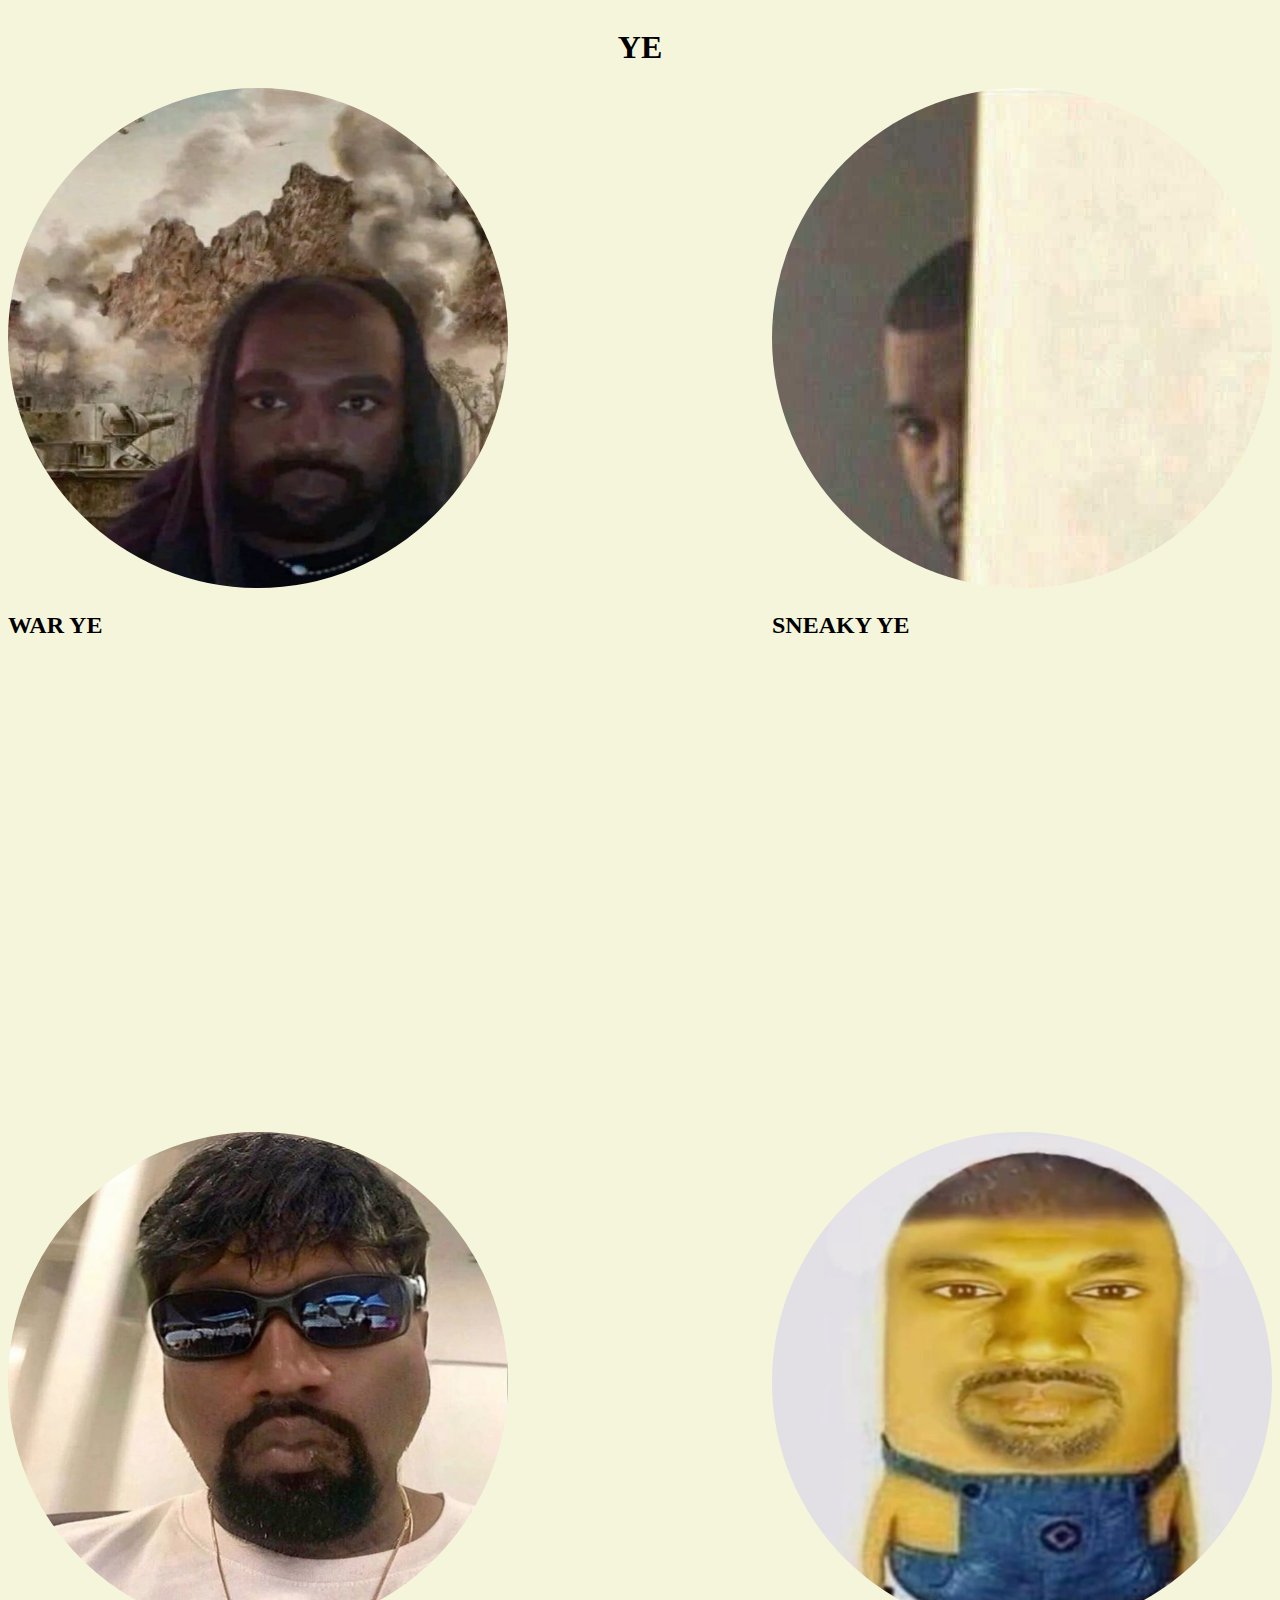
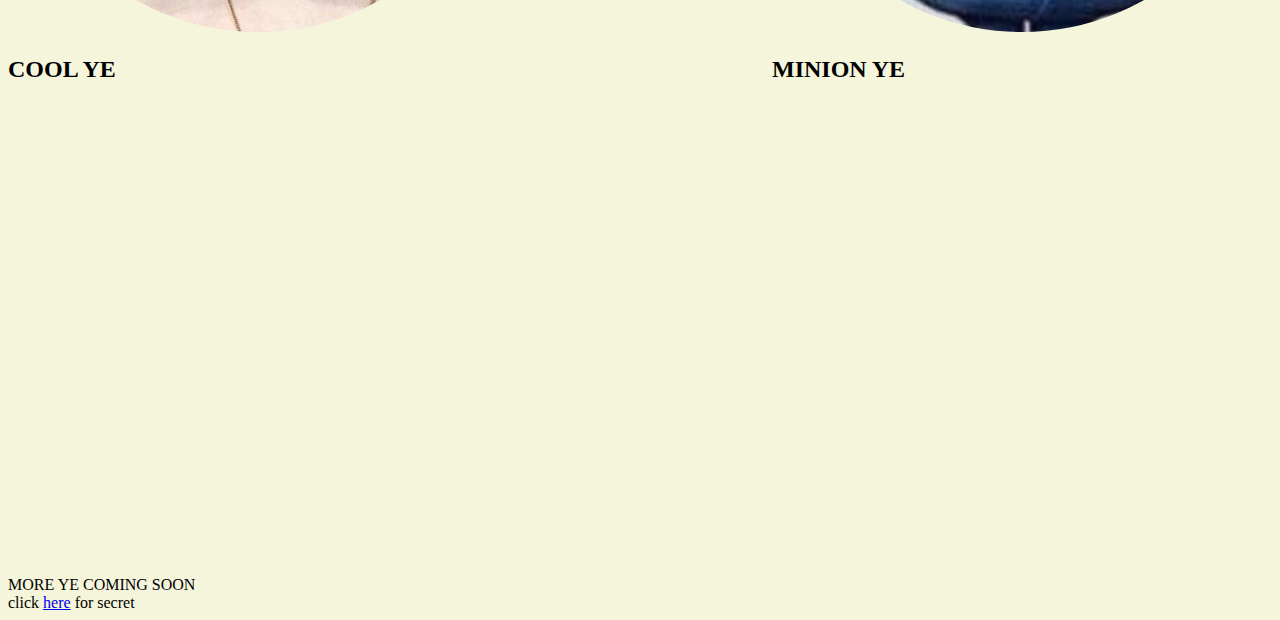
<file: index.html>
<!DOCTYPE html>
<html lang="en">
  <head>
    <meta charset="UTF-8" />
    <meta name="viewport" content="width=device-width, initial-scale=1.0" />
    <link rel="stylesheet" href="style.css" />
    <title>Document</title>
  </head>
  <body>
    <h1>YE</h1>
    <div class="main">
      <div class="ye1">
        <img class="war ye" src="ye.jpeg" alt="ye" />
        <h2 class="ye title">WAR YE</h2>
      </div>
      <div class="ye2">
        <img class="wall ye" src="wallye.jpeg" alt="wallye" />
        <h2 class="ye title">SNEAKY YE</h2>
      </div>
    </div>
    <div>
      <div class="ye3">
        <img class="cool ye" src="coolye.jpeg" alt="coolye" />
        <h2 class="ye title">COOL YE</h2>
      </div>
      <div class="ye4">
        <img class="minion ye" src="minionye.jpeg" alt="minionye" />
        <h2 class="ye title">MINION YE</h2>
      </div>
    </div>
    <footer>MORE YE COMING SOON</footer>
    <footer>click <a href="Sheldon.html">here</a> for secret</footer>
  </body>
</html>
</file>
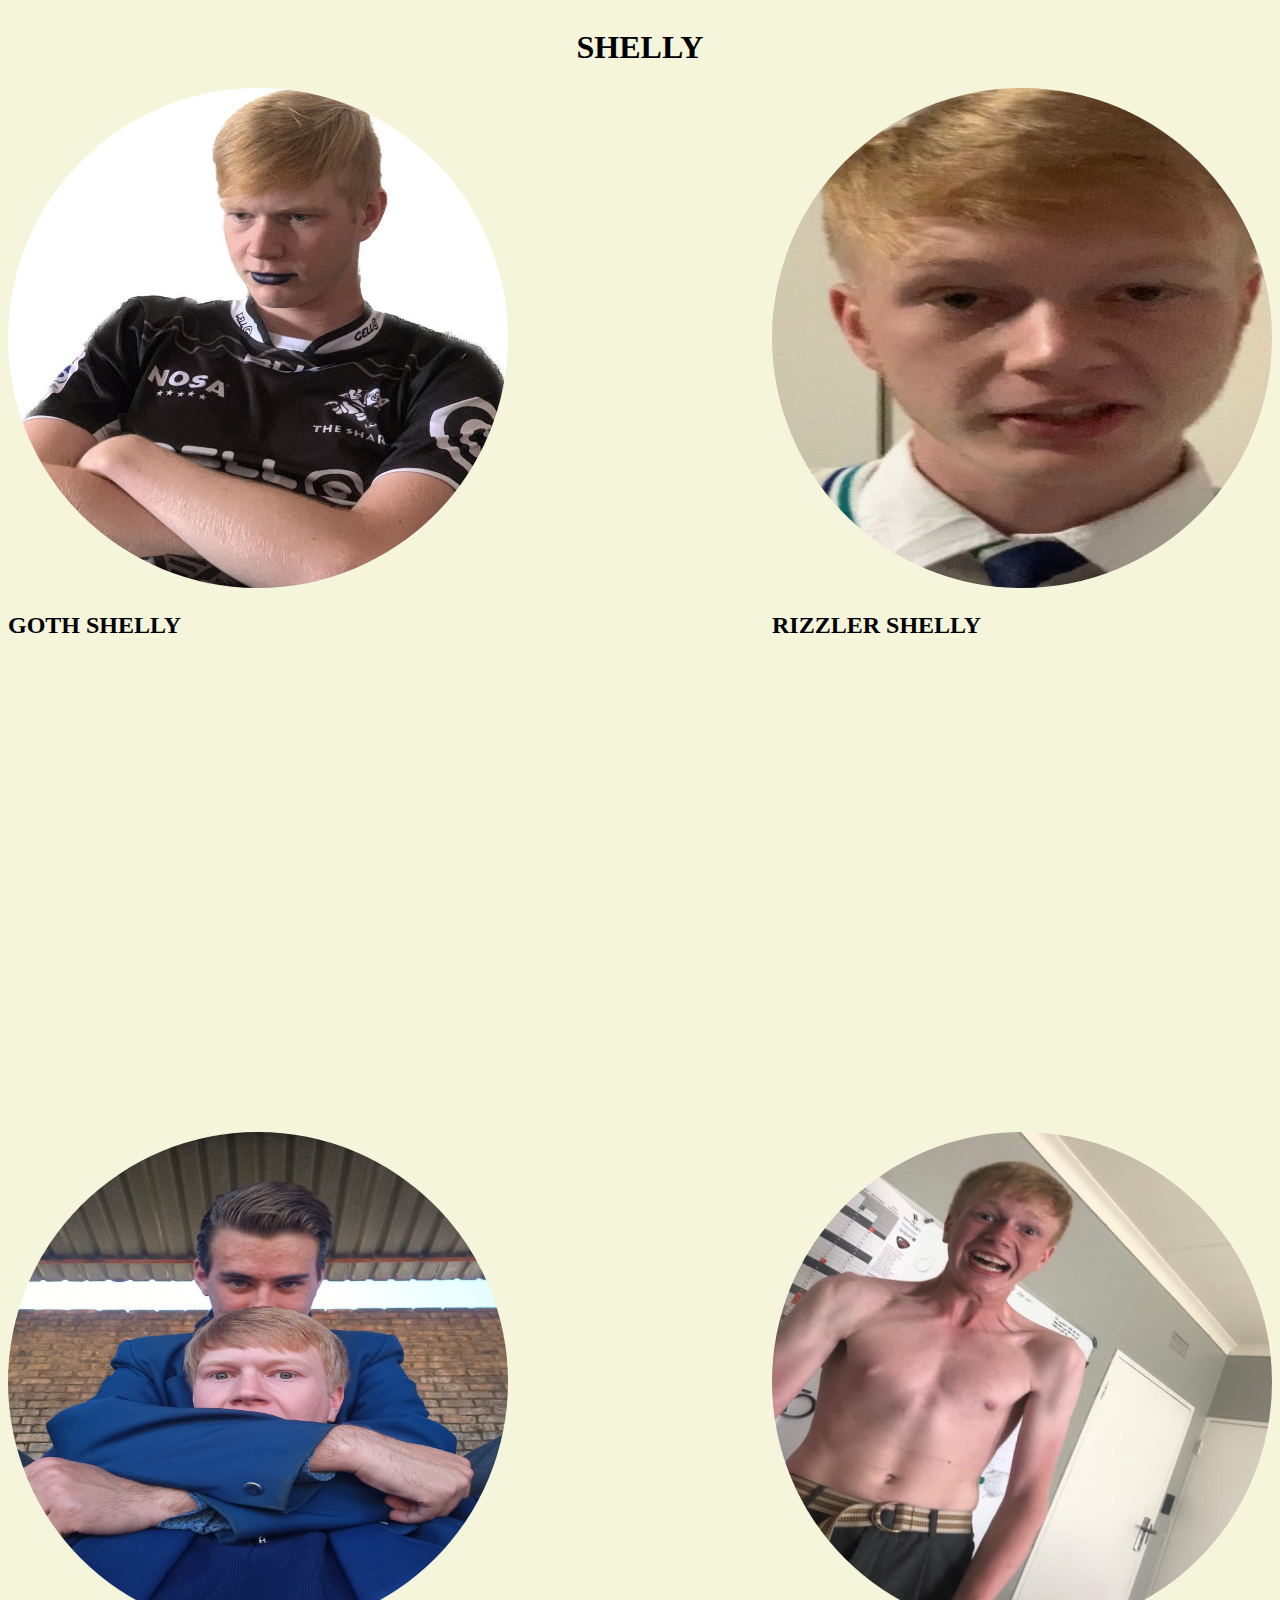
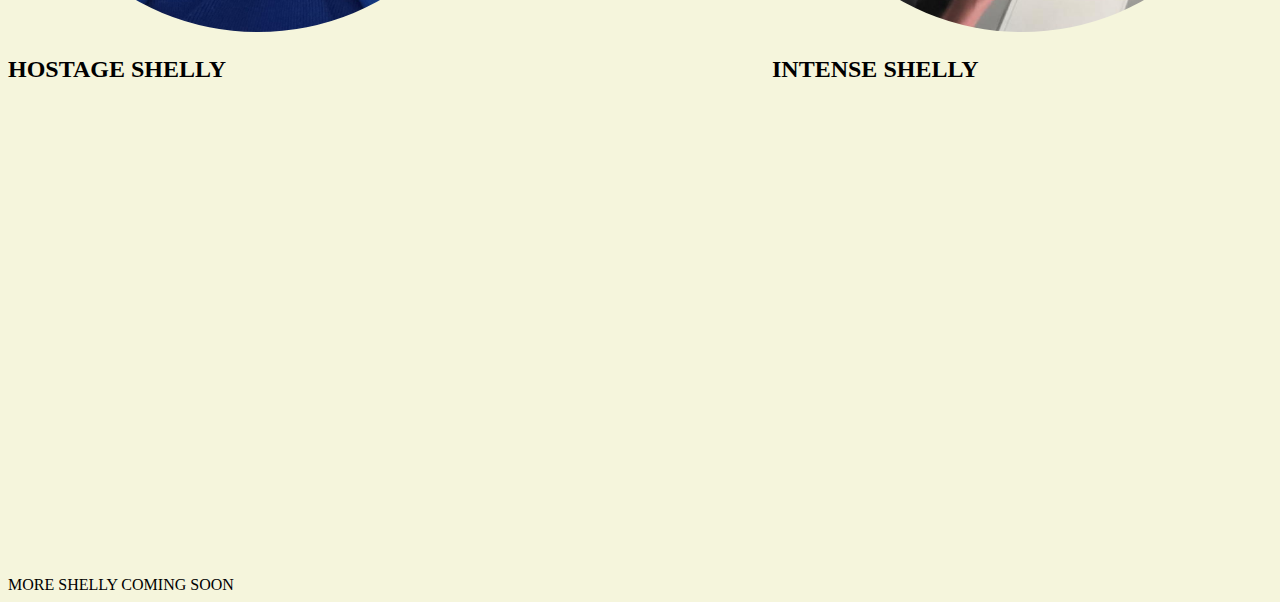
<file: Sheldon.html>
<!DOCTYPE html>
<html lang="en">
  <head>
    <meta charset="UTF-8" />
    <meta name="viewport" content="width=device-width, initial-scale=1.0" />
    <link rel="stylesheet" href="sheldon.css" />
    <title>Document</title>
  </head>
  <body>
    <h1>SHELLY</h1>
    <div class="main">
      <div class="ye1">
        <img class="war ye" src="Goth Shelly.jpg" alt="ye" />
        <h2 class="ye title">GOTH SHELLY</h2>
      </div>
      <div class="ye2">
        <img class="wall ye" src="rizz shelly.jpg" alt="wallye" />
        <h2 class="ye title">RIZZLER SHELLY</h2>
      </div>
    </div>
    <div>
      <div class="ye3">
        <img class="cool ye" src="HOSTAGE SHELLY.jpg" alt="coolye" />
        <h2 class="ye title">HOSTAGE SHELLY</h2>
      </div>
      <div class="ye4">
        <img class="minion ye" src="INTENSE SHELLY.jpg" alt="minionye" />
        <h2 class="ye title">INTENSE SHELLY</h2>
      </div>
    </div>
    <footer>MORE SHELLY COMING SOON</footer>
  </body>
</html>
</file>
<file: style.css>
body {
  background-color: beige;
  flex-direction: column;
  min-height: 95vh;
  display: flex;
  flex-direction: column;
}

.main {
  flex: 1;
}

.ye {
  width: 500px;
  height: 500px;
  border-radius: 50%;
}

h1 {
  text-align: center;
}

.ye1 {
  float: left;
}

.ye2 {
  float: right;
}
.ye3 {
  float: left;
}

.ye4 {
  float: right;
}

.tile-ye {
  height: 200px;
  float: left;
  margin-right: 50px;
}

@media (max-width: 680px) {
  h1 {
    font-size: 3.5rem;
    text-align: center;
  }

  .ye {
    width: 100%;
    display: block;
    margin-bottom: 30px;
    text-align: justify;
  }

  .ye img {
    margin-bottom: 10px;
    width: 100%;
    display: inline;
    object-fit: cover;
  }
}
</file>
<file: sheldon.css>
body {
  background-color: beige;
  flex-direction: column;
  min-height: 95vh;
  display: flex;
  flex-direction: column;
}

.main {
  flex: 1;
}

.ye {
  width: 500px;
  height: 500px;
  border-radius: 50%;
}

h1 {
  text-align: center;
}

.ye1 {
  float: left;
}

.ye2 {
  float: right;
}
.ye3 {
  float: left;
}

.ye4 {
  float: right;
}

.tile-ye {
  height: 200px;
  float: left;
  margin-right: 50px;
}

@media (max-width: 680px) {
  h1 {
    font-size: 3.5rem;
    text-align: center;
  }

  .ye {
    width: 100%;
    display: block;
    margin-bottom: 30px;
    text-align: justify;
  }

  .ye img {
    margin-bottom: 10px;
    width: 100%;
    display: inline;
    object-fit: cover;
  }
}
</file>
